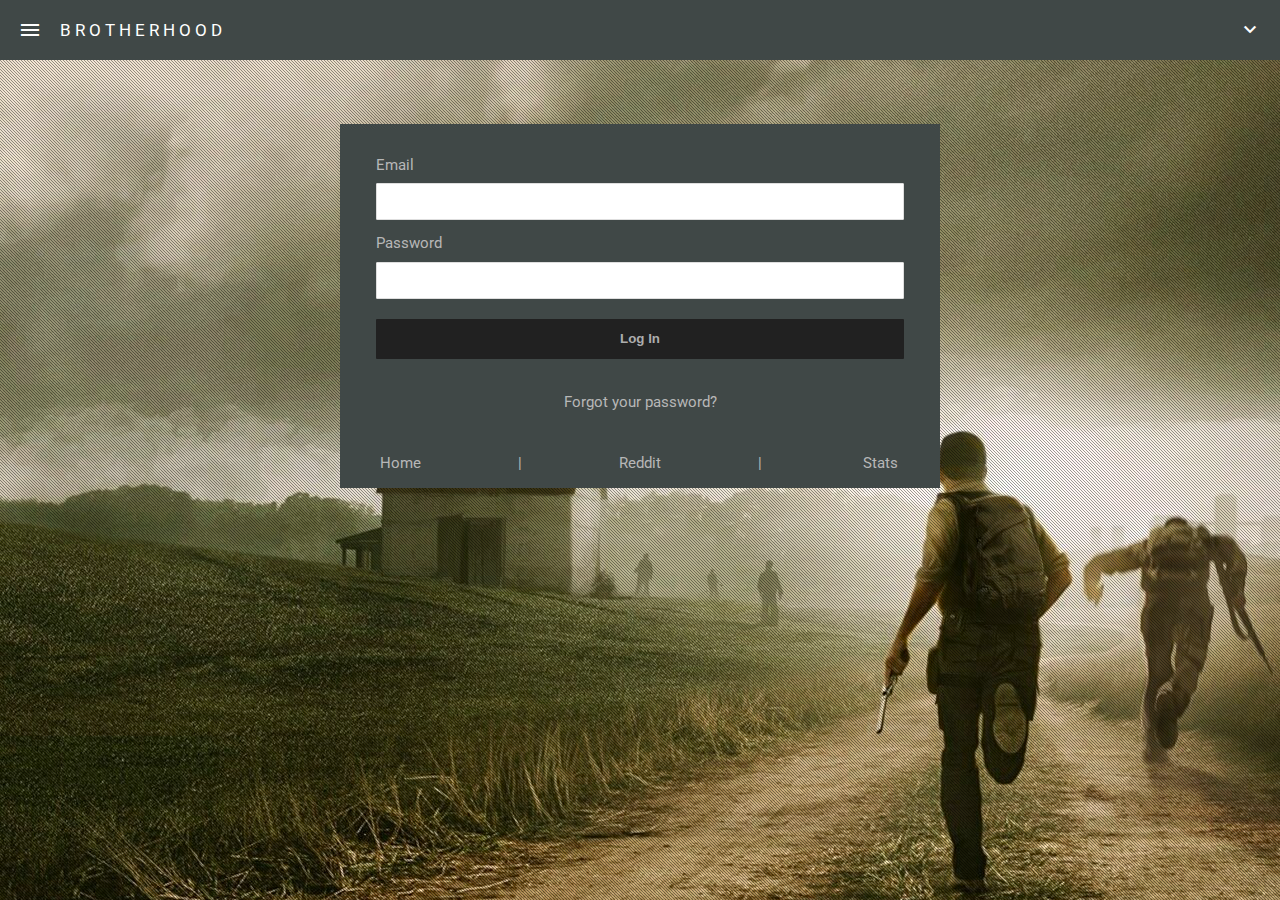
<file: Brotherhood Revised/login.html>
<!DOCTYPE HTML PUBLIC "-//W3C//DTD HTML 4.01//EN" "http://www.w3.org/TR/html4/strict.dtd">
<html>
<head>
    <title>Brotherhood Gaming</title>
    <meta http-equiv="Content-Type" content="text/html;charset=utf-8">
    <meta name="description" content="">
    <meta name="author" content="David">
    <!-- Viewport for Mobile Responsiveness -->
    <meta name="apple-mobile-web-app-capable" content="yes">
    <meta name="viewport" content="width=device-width, initial-scale=1.0, maximum-scale=1.0, user-scalable=no">
    <!-- Styles -->
    <link rel="stylesheet" type="text/css" href="css/style.css" media="all">
    <link rel="stylesheet" type="text/css" href="css/login.css" media="all">
    <link href="https://fonts.googleapis.com/css?family=Roboto:300,400" rel="stylesheet">
    <link href="https://fonts.googleapis.com/icon?family=Material+Icons" rel="stylesheet">
    <!-- Scripts -->
    <script src="js/jquery.min.js"></script>
    <script src="js/scripts.js"></script>
</head>
    <body id="body">
        <div class="indexHero">
            <!-- Main Navigation Menu -->
            <div class="navFixed"></div>
            <div class="navHeader clearFix">
                <i class="navIcon material-icons floatLeft" id="navMenu">menu</i>
                <h1 class="navTitle">Brotherhood</h1>
                <i class="navIcon material-icons floatRight" id="navSearch">keyboard_arrow_down</i>
            <!-- Submenu Navigation -->
                <div class="navHeaderMenu clearFix" id="navHeaderMenu" style="display:none;">
                    <p class="navHeaderOptions">
                        <a href="index.html#indexAbout">About</a>
                    </p>
                    <p class="navHeaderOptions">
                        <a href="index.html#indexStory">Story</a>
                    </p>
                    <p class="navHeaderOptions">
                        <a href="index.html#indexRoster">Roster</a>
                    </p>
                </div>
            <!-- End Submenu Navigation -->
            </div>

            <div class="loginHeader hide">
                <p>Log In</p>
            </div>

            <!-- Main section -->
            <div class="outerContainer">
                <div class="loginMain">
                    <div class="innerContainer">
                        <p class="inputHeader">Email</p>
                        <input>
                        <p class="inputHeader">Password</p>
                        <input>
                        <button class="loginButton">Log In</button>
                        <p id="forgotPassword">Forgot your password?</p>
                    </div>
                </div>

                <!-- Footer section -->
                <div class="loginFooter clearFix">
                    <p class="footerLink">
                        <a href="index.html">Home</a>
                    </p>
                    <p class="footerLink">|</p>
                    <p class="footerLink">
                        <a href="reddit.html">Reddit</a>
                    </p>
                    <p class="footerLink">|</p>
                    <p class="footerLink">
                        <a href="stats.php">Stats</a>
                    </p>
                </div>
            </div>

            <div class="overlay" id="overlay"></div>
            <!-- End Content -->

            <!-- Main Menu -->
            <div class="mainMenu shadow" id="mainMenu">
                <h3 class="menuTitle">
                    Menu
                    <i id="menuCloseButton" type="button" class="material-icons optbtn floatRight">clear</i>
                </h3>
                <a href="index.html">
                    <div id="aboutMenuButton" class="mainMenuButton">
                        <p>Home</p>
                    </div>
                </a>
                <a href="reddit.html">
                    <div id="aboutMenuButton" class="mainMenuButton">
                        <p>Reddit</p>
                    </div>
                </a>
                <a href="stats.php">
                    <div id="statsMenuButton" class="mainMenuButton">
                        <p>Statistics</p>
                    </div>
                </a>
                <div id="settingsMenuButton" class="mainMenuButton">
                    <p>Settings</p>
                </div>
                <p id="menuFooter" class="menuFooter">
                    Brotherhood Gaming (© <a href="#" target="_blank">2016</a>) is operated by <a href="#" target="_blank">fools</a>.
                    Design by <a href="#" target="_blank">Tourist and Goose</a>. Powered by
                    <a href="#" target="_blank">Hampsters.</a>
                </p>
            </div>
            <!-- End Main Menu -->

            <!-- Settings Menu -->
            <div class="settingsMenu shadow" id="settingsMenu">
                <h3 class="menuTitle">
                    Settings
                    <i id="settingsCloseButton" type="button" class="material-icons optbtn floatRight">keyboard_arrow_up</i>
                </h3>
                <a href="login.html">
                    <div id="loginMenuButton" class="mainMenuButton">
                        <p>Log In</p>
                    </div>
                </a>
                <div class="mainMenuButton">
                    <a href="https://www.youtube.com/watch?v=dQw4w9WgXcQ">
                        <p>Coming Soon!</p>
                    </a>
                </div>
            </div>
            <!-- End Settings Menu -->
        </div>
    </body>
</html>
</file>
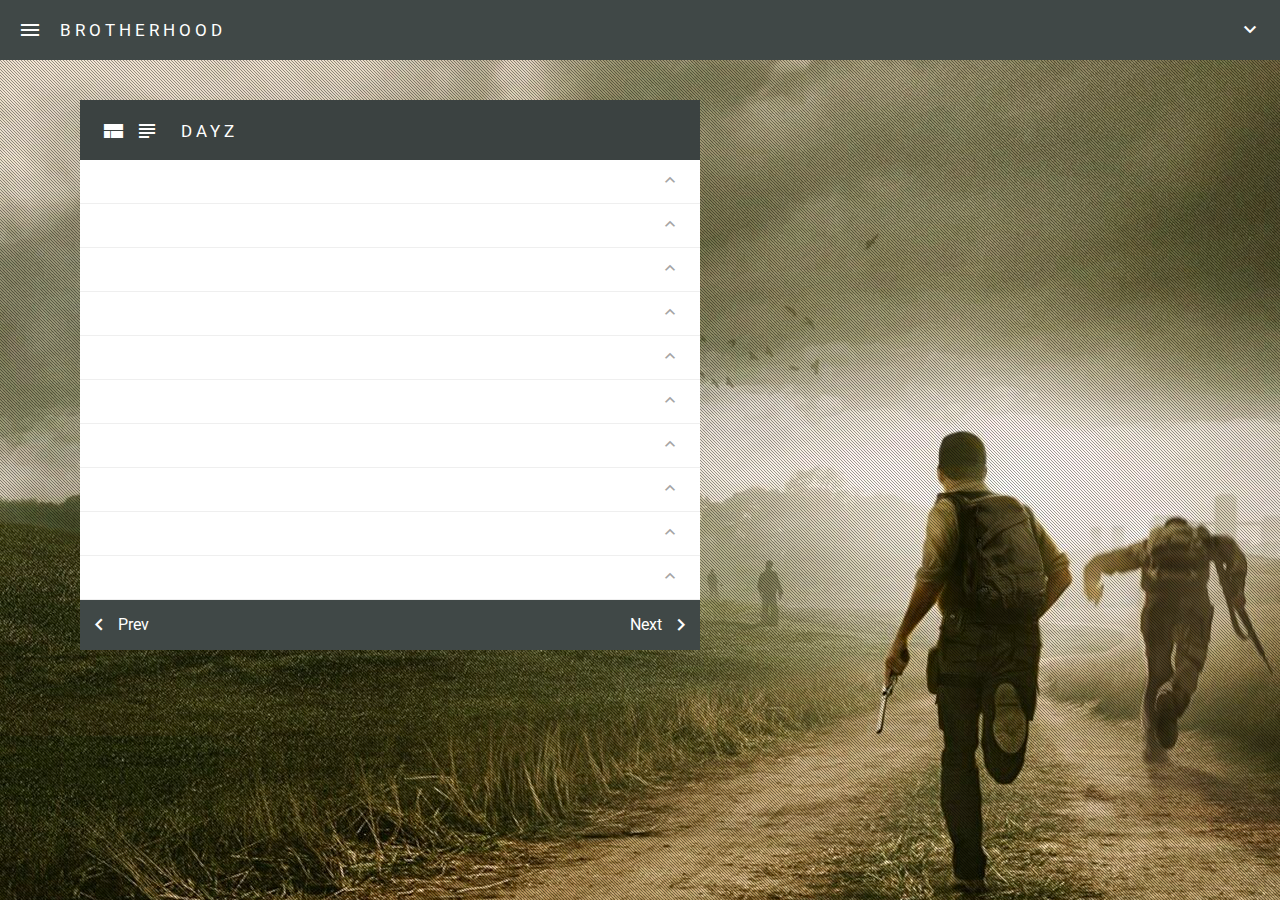
<file: Brotherhood Revised/reddit.html>
<!DOCTYPE HTML PUBLIC "-//W3C//DTD HTML 4.01//EN" "http://www.w3.org/TR/html4/strict.dtd">
<html>

<head>
    <title>Brotherhood Gaming</title>
    <meta http-equiv="Content-Type" content="text/html;charset=utf-8">
    <meta name="description" content="">
    <meta name="author" content="David">
    <!-- Viewport for Mobile Responsiveness -->
    <meta name="apple-mobile-web-app-capable" content="yes">
    <meta name="viewport" content="width=device-width, initial-scale=1.0, maximum-scale=1.0, user-scalable=no">
    <!-- Styles -->
    <link href="https://fonts.googleapis.com/css?family=Roboto:300,400" rel="stylesheet">
    <link href="https://fonts.googleapis.com/icon?family=Material+Icons" rel="stylesheet">
    <link rel="stylesheet" type="text/css" href="css/style.css" media="all">
    <link rel="stylesheet" type="text/css" href="css/reddit.css" media="all">
    <!-- Scripts -->
    <script src="js/jquery.min.js"></script>
    <script src="js/scripts.js"></script>
    <script src="js/moment.min.js"></script>
</head>
    <body id="body">
        <div class="indexHero">
            <!-- Main Navigation Menu -->
            <div class="navFixed"></div>
            <div class="navHeader clearFix">
                <i class="navIcon material-icons floatLeft" id="navMenu">menu</i>
                <h1 class="navTitle">Brotherhood</h1>
                <i class="navIcon material-icons floatRight" id="navSearch">keyboard_arrow_down</i>
                <!-- Submenu Navigation -->
                <div class="navHeaderMenu clearFix" id="navHeaderMenu" style="display:none;">
                    <p class="navHeaderOptions">
                        <a href="index.html#indexAbout">About</a>
                    </p>
                    <p class="navHeaderOptions">
                        <a href="index.html#indexStory">Story</a>
                    </p>
                    <p class="navHeaderOptions">
                        <a href="index.html#indexRoster">Roster</a>
                    </p>
                </div>
                <!-- End Submenu Navigation -->
            </div>

            <!-- Content -->
            <div class="container">
                <div class="main clearFix">
                    <!-- Primary Content -->

                    <!-- START Experimental Content -->
                    <div class="clearFix" id="redditMain">
                        <div class="redditContainer">
                            <div class="redditHeader">
                                <i class="redditControls material-icons floatLeft" id="expand">view_compact</i>
                                <i class="redditControls material-icons floatLeft" id="orderView">subject</i>
                                <p class="redditLabel">Dayz</p>
                                <i class="redditControls material-icons floatRight hide" id="redditRefresh">
                                    refresh
                                </i>
                            </div>
                            <div class="cardbox news nopad">
                                <div class="listrow nomargin">
                                    <div class="newsContainer clearFix">
                                        <div class="redditThumbnail clearfix"></div>
                                        <div class="articleHeader read clearfix">
                                            <div class="actionmenuHeader">
                                                <div class="userNameContainer"></div>
                                                <div class="redditFlair"></div>
                                                <div class="subRedditName"></div>
                                                <div class="redditDate"></div>
                                                <div class="redditScore">
                                                    <i class="redditUpvote material-icons">
                                                        keyboard_arrow_up
                                                    </i>
                                                </div>
                                            </div>
                                            <p class="redditTitle clearfix mediaTitle"></p>
                                            <div class="redditPost mediumtext"></div>
                                        </div>
                                    </div>
                                </div>
                                <div class="listrow nomargin">
                                    <div class="newsContainer clearFix">
                                        <div class="redditThumbnail clearfix"></div>
                                        <div class="articleHeader read clearfix">
                                            <div class="actionmenuHeader">
                                                <div class="userNameContainer"></div>
                                                <div class="redditFlair"></div>
                                                <div class="subRedditName"></div>
                                                <div class="redditDate"></div>
                                                <div class="redditScore">
                                                    <i class="redditUpvote material-icons">
                                                        keyboard_arrow_up
                                                    </i>
                                                </div>
                                            </div>
                                            <p class="redditTitle clearfix mediaTitle"></p>
                                            <div class="redditPost mediumtext"></div>
                                        </div>
                                    </div>
                                </div>
                                <div class="listrow nomargin">
                                    <div class="newsContainer clearFix">
                                        <div class="redditThumbnail clearfix"></div>
                                        <div class="articleHeader read clearfix">
                                            <div class="actionmenuHeader">
                                                <div class="userNameContainer"></div>
                                                <div class="redditFlair"></div>
                                                <div class="subRedditName"></div>
                                                <div class="redditDate"></div>
                                                <div class="redditScore">
                                                    <i class="redditUpvote material-icons">
                                                        keyboard_arrow_up
                                                    </i>
                                                </div>
                                            </div>
                                            <p class="redditTitle clearfix mediaTitle"></p>
                                            <div class="redditPost mediumtext"></div>
                                        </div>
                                    </div>
                                </div>
                                <div class="listrow nomargin">
                                    <div class="newsContainer clearFix">
                                        <div class="redditThumbnail clearfix"></div>
                                        <div class="articleHeader read clearfix">
                                            <div class="actionmenuHeader">
                                                <div class="userNameContainer"></div>
                                                <div class="redditFlair"></div>
                                                <div class="subRedditName"></div>
                                                <div class="redditDate"></div>
                                                <div class="redditScore">
                                                    <i class="redditUpvote material-icons">
                                                        keyboard_arrow_up
                                                    </i>
                                                </div>
                                            </div>
                                            <p class="redditTitle clearfix mediaTitle"></p>
                                            <div class="redditPost mediumtext"></div>
                                        </div>
                                    </div>
                                </div>
                                <div class="listrow nomargin">
                                    <div class="newsContainer clearFix">
                                        <div class="redditThumbnail clearfix"></div>
                                        <div class="articleHeader read clearfix">
                                            <div class="actionmenuHeader">
                                                <div class="userNameContainer"></div>
                                                <div class="redditFlair"></div>
                                                <div class="subRedditName"></div>
                                                <div class="redditDate"></div>
                                                <div class="redditScore">
                                                    <i class="redditUpvote material-icons">
                                                        keyboard_arrow_up
                                                    </i>
                                                </div>
                                            </div>
                                            <p class="redditTitle clearfix mediaTitle"></p>
                                            <div class="redditPost mediumtext"></div>
                                        </div>
                                    </div>
                                </div>
                                <div class="listrow nomargin">
                                    <div class="newsContainer clearFix">
                                        <div class="redditThumbnail clearfix"></div>
                                        <div class="articleHeader read clearfix">
                                            <div class="actionmenuHeader">
                                                <div class="userNameContainer"></div>
                                                <div class="redditFlair"></div>
                                                <div class="subRedditName"></div>
                                                <div class="redditDate"></div>
                                                <div class="redditScore">
                                                    <i class="redditUpvote material-icons">
                                                        keyboard_arrow_up
                                                    </i>
                                                </div>
                                            </div>
                                            <p class="redditTitle clearfix mediaTitle"></p>
                                            <div class="redditPost mediumtext"></div>
                                        </div>
                                    </div>
                                </div>
                                <div class="listrow nomargin">
                                    <div class="newsContainer clearFix">
                                        <div class="redditThumbnail clearfix"></div>
                                        <div class="articleHeader read clearfix">
                                            <div class="actionmenuHeader">
                                                <div class="userNameContainer"></div>
                                                <div class="redditFlair"></div>
                                                <div class="subRedditName"></div>
                                                <div class="redditDate"></div>
                                                <div class="redditScore">
                                                    <i class="redditUpvote material-icons">
                                                        keyboard_arrow_up
                                                    </i>
                                                </div>
                                            </div>
                                            <p class="redditTitle clearfix mediaTitle"></p>
                                            <div class="redditPost mediumtext"></div>
                                        </div>
                                    </div>
                                </div>
                                <div class="listrow nomargin">
                                    <div class="newsContainer clearFix">
                                        <div class="redditThumbnail clearfix"></div>
                                        <div class="articleHeader read clearfix">
                                            <div class="actionmenuHeader">
                                                <div class="userNameContainer"></div>
                                                <div class="redditFlair"></div>
                                                <div class="subRedditName"></div>
                                                <div class="redditDate"></div>
                                                <div class="redditScore">
                                                    <i class="redditUpvote material-icons">
                                                        keyboard_arrow_up
                                                    </i>
                                                </div>
                                            </div>
                                            <p class="redditTitle clearfix mediaTitle"></p>
                                            <div class="redditPost mediumtext"></div>
                                        </div>
                                    </div>
                                </div>
                                <div class="listrow nomargin">
                                    <div class="newsContainer clearFix">
                                        <div class="redditThumbnail clearfix"></div>
                                        <div class="articleHeader read clearfix">
                                            <div class="actionmenuHeader">
                                                <div class="userNameContainer"></div>
                                                <div class="redditFlair"></div>
                                                <div class="subRedditName"></div>
                                                <div class="redditDate"></div>
                                                <div class="redditScore">
                                                    <i class="redditUpvote material-icons">
                                                        keyboard_arrow_up
                                                    </i>
                                                </div>
                                            </div>
                                            <p class="redditTitle clearfix mediaTitle"></p>
                                            <div class="redditPost mediumtext"></div>
                                        </div>
                                    </div>
                                </div>
                                <div class="listrow nomargin">
                                    <div class="newsContainer clearFix">
                                        <div class="redditThumbnail clearfix"></div>
                                        <div class="articleHeader read clearfix">
                                            <div class="actionmenuHeader">
                                                <div class="userNameContainer"></div>
                                                <div class="redditFlair"></div>
                                                <div class="subRedditName"></div>
                                                <div class="redditDate"></div>
                                                <div class="redditScore">
                                                    <i class="redditUpvote material-icons">
                                                        keyboard_arrow_up
                                                    </i>
                                                </div>
                                            </div>
                                            <p class="redditTitle clearfix mediaTitle"></p>
                                            <div class="redditPost mediumtext"></div>
                                        </div>
                                    </div>
                                </div>
                                <div class="redditFooter" style="border-bottom:0;">
                                    <div class="sectionScroll">
                                        <div class="pages floatLeft">
                                            <i class="material-icons pageButton floatLeft white">keyboard_arrow_left</i>
                                            <p class="floatLeft white" style="line-height: 50px;">Prev</p>
                                        </div>
                                        <div class="pages floatRight">
                                            <i class="material-icons pageButton floatRight white">keyboard_arrow_right</i>
                                            <p class="floatRight white" style="line-height: 50px;">Next</p>
                                        </div>
                                    </div>
                                </div>
                            </div>
                        </div>
                    </div>
                    <!-- END Experimental Content -->
                    <div id="sideContent" class="hide">
                        <div class="section clearFix">
                            <p class="sectionTitle white floatLeft">About Brotherhood Gaming</p>
                        </div>
                        <div class="section clearFix">
                            <div class="gameSection">DayZ</div>
                            <div class="gameSection">Arma</div>
                            <div class="gameSection">Squad</div>
                        </div>
                    </div>


                </div>
            </div>

            <div class="overlay" id="overlay"></div>
            <!-- End Content -->

            <!-- Main Menu -->
            <div class="mainMenu shadow" id="mainMenu">
                <h3 class="menuTitle">
                    Menu
                    <i id="menuCloseButton" type="button" class="material-icons optbtn floatRight">clear</i>
                </h3>
                <a href="index.html">
                    <div id="aboutMenuButton" class="mainMenuButton">
                        <p>Home</p>
                    </div>
                </a>
                <a href="reddit.html">
                    <div id="aboutMenuButton" class="mainMenuButton">
                        <p>Reddit</p>
                    </div>
                </a>
                <a href="stats.php">
                    <div id="statsMenuButton" class="mainMenuButton">
                        <p>Statistics</p>
                    </div>
                </a>
                <div id="settingsMenuButton" class="mainMenuButton">
                    <p>Settings</p>
                </div>
                <p id="menuFooter" class="menuFooter">
                    Brotherhood Gaming (© <a href="#" target="_blank">2016</a>) is operated by <a href="#" target="_blank">fools</a>.
                    Design by <a href="#" target="_blank">Tourist and Goose</a>. Powered by
                    <a href="#" target="_blank">Hampsters.</a>
                </p>
            </div>
            <!-- End Main Menu -->

            <!-- Settings Menu -->
            <div class="settingsMenu shadow" id="settingsMenu">
                <h3 class="menuTitle">
                    Settings
                    <i id="settingsCloseButton" type="button" class="material-icons optbtn floatRight">keyboard_arrow_up</i>
                </h3>
                <a href="login.html">
                    <div id="loginMenuButton" class="mainMenuButton">
                        <p>Log In</p>
                    </div>
                </a>
                <div class="mainMenuButton">
                    <a href="https://www.youtube.com/watch?v=dQw4w9WgXcQ">
                        <p>Coming Soon!</p>
                    </a>
                </div>
            </div>
            <!-- End Settings Menu -->
        </div>

        <script>
        // Expand Images and Switch to Card View
            $("#expand").click(function () {
                $(".redditImage.active, .redditImage.hide").toggleClass('active hide');
                $(".articleHeader").toggleClass('read');
                $(".newsContainer").toggleClass('read');
                $("#expand").toggleClass('selected');
            });
            $("#orderView").click(function () {
                $(".cardbox.news").toggleClass("nopad");
                $(".listrow").toggleClass("nomargin");
                $("#orderView").toggleClass("selected");
            });
        // Collapse Reddit Section on click
            $("#redditRefresh").on("click",function(){
                $("#redditRefresh").toggleClass('rotate');
                $(this).parent().parent().find(".cardbox").slideToggle("fast");
            });

        // Get JSON data for Dayz Subreddit
                $.getJSON(
                        'https://www.reddit.com/r/dayz.json',
                        function foo(data) {
                            $(".listrow").each(function (i) {
                                $(this).attr('id', "news" + (i + 1));
                            });
                            $.each(
                                    // iterate over 10 children, starting at the 0th index
                                    data.data.children.slice(0, 11),
                                    function (i, post) {
                                        //Load reddit title in correct div//
                                        $('#news' + i + ' .redditTitle').append(
                                                $('<a>')
                                                        .attr('href', 'https://m.reddit.com' + post.data.permalink)
                                                        .text(post.data.title)
                                        );

                                        //Load reddit Score (net UP - DOWN)//
                                        $('#news' + i + ' .redditScore').prepend(
                                                $('<p>')
                                                        .attr('class', 'redditUpvoteScore')
                                                        .text(post.data.score)
                                        );

                                        //Load reddit post-text in HTML format//
                                        $('#news' + i + ' .redditPost').append(
                                                $('<p>')
                                                        .text(post.data.selftext_html)
                                        );

                                        //Load sub-reddit name in HTML format//
                                        /*$('#news' + i + ' .subRedditName').append(
                                         $('<p>')
                                         .attr('class', 'subRedditFormat')
                                         .text('r/' + post.data.subreddit)
                                         );*/

                                        //Load post thumbnail URL into an <a> tag wrapping the image//
                                        $('#news' + i + ' .redditThumbnail').append(
                                                $('<a>')
                                                        .attr('href', post.data.url)
                                                        .attr('class', 'thumbURL')
                                        );

                                        //Load actual thumbnail into the <a> wrapper tag with the thumbURL class//
                                        $('#news' + i + ' .thumbURL').append(
                                                $('<img>')
                                                        .attr('src', post.data.thumbnail)
                                                        .attr('class', "redditImage hide")
                                        );

                                        //Load reddit Username and URL into container DIV//
                                        $('#news' + i + ' .userNameContainer').append(
                                                $('<a>')
                                                        .attr('class', 'redditUserName')
                                                        .attr('href', 'https://m.reddit.com/user/' + post.data.author)
                                                        .text(post.data.author)
                                        );

                                        // Convert post creation time to local time//
                                        var utcSeconds = post.data.created_utc;
                                        var d = new Date(0);
                                        // The 0 is the key, which sets the date to the epoch
                                        d.setUTCSeconds(utcSeconds);

                                        //Use Moment.js to calculate relative date and append to DIV//
                                        $('#news' + i + ' .redditDate').append(
                                                moment(d).fromNow()
                                        );

                                        //Decodes HTML into correct format by replacing unescaped characters//
                                        $('.redditPost').each(function () {
                                            var $this = $(this);
                                            var t = $this.text();
                                            $this.html(t.replace('&lt', '<').replace('&gt', '>'));
                                            $this.html(t.replace('null', '').replace('null', ''));
                                        });

                                        //Checks for "self" tagged images and replaces with placeholder image//
                                        function changeSourceAll() {
                                            var images = document.getElementsByTagName('img');
                                            for (var i = 0; i < images.length; i++) {
                                                if (images[i].src.indexOf('self') !== -1) {
                                                    images[i].src = images[i].src.replace("self", "css/images/default.jpg");
                                                }
                                            }
                                            for (var i = 0; i < images.length; i++) {
                                                if (images[i].src.indexOf('default') !== -1) {
                                                    images[i].src = images[i].src.replace("self", "css/images/default.jpg");
                                                }
                                            }
                                            for (var i = 0; i < images.length; i++) {
                                                if (images[i].src.indexOf('https://www.brotherhoodgaming.net/default') !== -1) {
                                                    images[i].src = images[i].src.replace("https://www.brotherhoodgaming.net/default", "css/images/default.jpg");
                                                }
                                            }
                                        }

                                        changeSourceAll();
                                    }
                            )
                        }
                )
        </script>
    </body>
</html>
</file>
<file: Brotherhood Revised/css/style.css>
/* Created by David on 9.19.16 */

/*------ Body and Default Elements ------*/
body {
    background-color: white;
    color: #757575;
    font-family: 'Roboto', sans-serif;
    font-weight:400;
    line-height: 1.75;
    min-height:100vh;
    overflow-x:hidden;
    margin:0;
}
.indexHero {
    background: url(../css/images/assets/overlay2.png) repeat left top, url(../css/images/brotherhoodSmall.jpg);
    background-attachment: fixed;
    min-height: 100vh;
}

.indexHero:after {
    height: 100%;
    width: 100%;
    z-index: -1;
    top: 0px;
    position: fixed;
    background: transparent url(../css/images/assets/overlay2.png) repeat left top;
}
::-webkit-scrollbar {
    display: none;
}
input {
    color: #757575;
    border: 1px solid #dedede;
    border-radius:1px;
    height: 35px;
    width: calc(100% - 22px);
    padding: 0 10px;
}
a {
    color: inherit;
    text-decoration: none;
    display: inline;
}
a:hover {
    color:dimgray;
    transition:all .1s ease-in-out;
}
.col1 {
    padding-right: 2em;
}

.btn {
    background-color: #717F7E;
    color: white;
    border: none;
    padding: 10px 20px;
    margin: 20px 10px 0 0;
    text-transform: uppercase;
    font-weight: bold;
}
.btn-s {
    color: #ffffff;
    background-color: #717f7e;
    width: calc(50% - 10px);
    min-height: 50px;
    padding: 10px 15px;
    float: left;
    border: none;
    margin: 5px;
    text-transform: uppercase;
    font-weight: bold;
}

.optbtn {
    line-height: calc(50px - 30px)!important;
    text-align: center;
    cursor: pointer;
}
.optbtn.menuButton {
    color: white;
    background-color: #404847;
    border: none;
    margin: 8px 0px;
}
.optbtn.menuButton:hover {
    background-color: #505050;
    transition: all .15s ease-in-out;
}

.smallbtn {
    background-color: #00897b;
    color: white;
    padding: 2px 12px;
    border: none;
    margin: 0;
}

.tdebug {
    border: 1px solid #ccc;
}

/*------ Reusable Body CSS ------*/
.floatLeft {
    float:left;
}
.floatRight {
    float:right;
}
.alignLeft {
    text-align:left;
}
.alignRight {
    text-align:right;
}
.hideOverFlow {
    overflow:hidden;
}
.clearFix:after {
    content: "\0020";
    visibility: hidden;
    display: block;
    height: 0px;
    clear: both;
}
.light {
    font-weight:300;
}
p {
    margin: 0;
}
.white {
    margin:0;
    color:white;
}
.shadow {
    box-shadow:0 1px 3px rgba(0,0,0,0.12), 0 1px 2px rgba(0,0,0,0.24);
}
.padding {
    padding:20px;
}
.hide {
    display:none;
}
.rotate {
    -ms-transform: rotate(180deg); /* IE 9 */
    -webkit-transform: rotate(180deg); /* Chrome, Safari, Opera */
    transform: rotate(180deg);
    transition: all .15s ease-in-out;
}
/*------ Navigation Header and Content ------*/
.navFixed {
    height:60px;
}
.navHeader {
    margin: 0;
    background-color: #404847;
    border: 0;
    color: #fff;
    min-width: 320px;
    /*box-shadow: 0 1px 3px rgba(0,0,0,0.12), 0 1px 2px rgba(0,0,0,0.24);*/
    right: 0;
    top: 0;
    width: 100%;
    z-index: 3;
    position: fixed;
}
.navHeaderMenu {
    width: 100%;
    height: 50px;
    margin-top: 60px;
    background-color: #3b4241;
}
.navHeaderOptions {
    padding: 0 20px;
    width: calc(33.33% - 40px);
    float: left;
    line-height: 50px;
    text-align: center;
}
.navTitle {
    margin: 0;
    line-height: 60px;
    float: left;
    font-size: 17px;
    text-transform: uppercase;
    letter-spacing: 4px;
    font-weight: 400;
}
.navIcon {
    font-size: 1.5em;
    padding: 18px;
    cursor:pointer;
}
.main {
    padding: 40px 80px;
}
.overlay {
    height: 100vh;
    width: 100vw;
    top: 0;
    position: fixed;
    background-color: rgba(0,0,0,0.75);
    opacity: 0;
    z-index:3;
    visibility: hidden;  
    transition: all .25s ease-in-out;
}
.overlay.active {
    opacity:1;
    visibility: visible;
}

/*------ Section and HTML Structure ------*/
.section {
    width: calc(70% - 40px);
    background-color: rgba(59,66,65,.75);
    cursor:default;
    padding: 20px;
    margin: 0 auto;
}
.sectionTitle {
    margin: 0;
    padding: 10px 10px 0 0;;
    font-size: 20px;
    line-height: calc(50px - 30px);
    text-transform: uppercase;
    letter-spacing: 2px;
    font-weight: 400;
    text-align:left;
}
.sectionSubTitle {
    color: #d1d1d1;
    font-size: 14px;
    letter-spacing: .5px;
    text-align:left;
    font-weight:300;
}
.aboutText {
    width: calc(100% - 500px);
    font-size: 15px;
    font-weight: 300;
    letter-spacing: 1px;
    line-height: 35px;
    color: #d2d2d2;
}
.aboutSectionHero {
    height: 215px;
    width: 400px;
    margin: 0 20px 20px 20px;
    padding: 10px;
    background-image: url(https://pbs.twimg.com/media/COd0JPhWsAUH3px.jpg);
    background-size: cover;
}
.indexSectionHero {
    height:0px;
    margin: 0 20px 20px 20px;
    padding: 10px;
    background-size: cover;
    visibility:hidden;
}
#indexAboutHero {
    background-image: url(images/bg1.jpg);
    background-position-y: -4em;
}
#indexMediaHero {
    background-image: url(images/bg2.jpg);
    background-position-y: -4em;
}
#indexRosterHero {
    background-image: url(images/bg3.jpg);
    background-position-y: -4em;
}
#indexGamesHero {
    background-image: url(images/bg3.jpg);
    background-position-y: -4em;
}
.mediaGallery {
    width: calc(25% - 20px);
    min-width: 200px;
    height: auto;
    float: left;
    padding: 0 10px 20px 10px;
}
.rosterSectionHero {
    width: calc(25% - 23px);
    padding: 10px;
    height: auto;
    max-height: 300px;
}
#gamesSection {
    margin-top:20px;
}
#mediaSection {
    margin-top:20px;
}
#rosterSection {
    margin-top: 20px;
}
.results {
    padding: 0 20px 20px 20px;
}
.resultsText {
    padding: 6px 15px;
    margin-bottom: 10px;
    background-color: white;
    color:#5a5a5a;
    transition:all .1s ease-in-out;
}

/*------ Main Menu and Navigation ------*/

/*-- Main menu slides in from left when opened. When "Settings" is clicked the main menu pushes up. --*/
/*-- Active indicates a left/right motion and Push indicates an upward/downward motion              --*/
.mainMenu {
    height: 100%;
    width: 16%;
    min-width: 285px;
    top: 0;
    padding: 10px;
    background-color: white;
    position: fixed;
    transform: translate3d(-2000px,0,0);
    transition: all .35s ease-in-out;
    z-index: 3;
}
.mainMenu.active {
    transform:translate3d(0,0,0);
}
.mainMenu.active.push {
    transform:translate3d(0,-100%,0);
}
.settingsMenu {
    height: 100%;
    width: 16%;
    min-width: 285px;
    top: 0;
    padding: 10px;
    background-color: white;
    position: fixed;
    transform: translate3d(-2000px,100%,0);
    transition: all .35s ease-in-out;
    z-index: 3;
}
.settingsMenu.active {
    transform:translate3d(0,100%,0);
}
.settingsMenu.active.push {
    transform:translate3d(0,0,0);
}
.menuTitle {
    margin: 0;
    padding: 10px 10px 20px 10px;
    margin-bottom: 20px;
    font-size: 22px;
    line-height: calc(50px - 30px);
    text-transform: uppercase;
    letter-spacing: 4px;
    font-weight: 400;
}

.mainMenuButton {
    padding: 15px 10px;
    background-color:#fbfbfb;
    font-size: 18px;
    text-align:center;
    cursor: pointer;
    overflow: hidden;
}
.mainMenuButton:hover {
    color: #495453;
}
.mainMenuButton.active {
    background-color: #404847;
    padding-left:25px;
    color: white;
}
.splitMenuButton {
    padding: 15px 10px;
    width: calc(50% - 28px);
    float: left;
    margin: .75em 0;
    background-color: #fbfbfb;
    font-size: 18px;
    text-align:center;
    cursor: pointer;
    overflow: hidden;
}
.splitMenuButton:hover {
    color: #495453;
}
.splitMenuButton.active {
    background-color: #404847;
    padding-left:25px;
    color: white;
}
.menuFooter {
    margin: 0;
    padding: 25px 10px;
    position: absolute;
    bottom: 1em;
    font-size:13px;
}

/* Login footer stole and used on index as well */
.loginFooter {
    margin: 0;
    text-align: center;
    font-size: 15px;
    padding: 5px 0;
    height: 40px;
    line-height: 40px;
    color: #b7b7b7;
    background-color: #404847;
}
.footerLink {
    width:20%;
    float:left;
}


/* Mobile Responsive Media Queries */

@media (max-width: 1400px) {
    .aboutSectionHero {
        width:calc(100% - 60px);
    }
    .aboutText {
        width: calc(100% - 20px);
    }
    .indexSectionHero {
        width:calc(100% - 60px);
        height:75px;
        display:block;
        visibility:visible;
    }
    #indexAboutHero {
        display:none;
    }
    #indexMediaContent {
        display:none;
    }
    #indexRosterContent {
        display:none;
    }
    #indexGamesContent {
        display:none;
    }
    .sectionTitle {
        font-size: 18px;
    }
    .indexSection.card {
        margin:20px 15px 20px 15px;
        box-shadow: 0 1px 3px rgba(0,0,0,0.12), 0 1px 2px rgba(0,0,0,0.24);
    }

}
@media (max-width: 769px) {
    .main {
        padding:0;
    }
    .indexHero {
        background: url(../css/images/assets/overlay2.png) repeat left top, #2b2d2d;
    }
    .section {
        width: auto;
        padding:10px 20px;
    }
    .rosterSectionHero {
        width: calc(50% - 22px);
        max-height: calc(165px - 20px);
    }
    .aboutSectionHero {
        width: calc(100% - 20px);
        margin: 0 0 20px 0;
    }
    .indexSectionHero {
        width: calc(100% - 20px);
        height:75px;
        margin: 0 0 20px 0;
    }
    .aboutText {
        width: auto;
        line-height: 22px;
    }
    #aboutPara1 {
        padding-bottom: 15px;
    }
    #aboutPara2 {
        display:none;
    }
    .loginFooter {
        margin: 2em 1em 0 1em;
        background-color:transparent;
    }
}
</file>
<file: Brotherhood Revised/css/login.css>
/* Login setup for desktop environments */
.loginHeader {
    margin: 2em 2em 1em 2em;
    text-align: center;
    font-size: 18px;
}
.loginMain {
    margin: 0;
    background-color: #404847;
    text-align: center;
    font-size: 18px;
}
.outerContainer {
    margin: 4em auto 0 auto;
    max-width: 600px;
}
.innerContainer {
    padding:1em 2em;
}
.inputHeader {
    padding: 10px 0 5px 0;
    color: #b7b7b7;
    text-align:left;
    font-size: 15px;
}
.loginButton {
    width: 100%;
    height: 40px;
    margin: 20px 0;
    border: 0;
    border-radius: 1px;
    color: #adadad;
    background-color: #212121;
    font-weight: 600;
}
.loginButton:hover {
    background-color:#757575;
    transition:.2s ease-in-out;
}
#forgotPassword {
    padding: 10px 0 5px 0;
    color: #b7b7b7;
    font-size: 15px;
}
.loginFooter {
    margin: 0;
    text-align: center;
    font-size: 15px;
    padding: 5px 0;
    height: 40px;
    line-height: 40px;
    color: #b7b7b7;
    background-color: #404847;
}
.footerLink {
    width:20%;
    float:left;
}
/* Mobile Responsive Media Queries */
@media (max-width: 769px) {
    #redditMain {
        width:100%;
    }
    .outerContainer {
        margin:0 auto;
    }
    .loginFooter {
        margin: 2em 1em 0 1em;
        background-color:transparent;
    }
}
</file>
<file: Brotherhood Revised/css/reddit.css>
/* Created by David on 9.19.16 */


/* Reddit Page Layout and Content Structure */
.redditHeader {
    height: calc(60px - 2em);
    width: calc(100% - 2em);
    line-height:15px;
    background-color:#3b4241;
    max-width: calc(1000px - 2em);
    margin: 0em auto;
    padding: 1em;
}
.redditControls {
    color: white;
    line-height: 30px!important;
    cursor: pointer;
    margin: 0 5px;
}
.redditControls.selected {
    color: #b7b7b7;
}
#redditMain {
    min-width: calc(50% + 60px);
    float: left;
}
.cardbox {
    padding:0;
    max-width: 1000px;
    margin: 0 auto;
}
.cardbox.news {
    padding:10px 0;
}
.cardbox.news.nopad {
    padding:0;
}
.listrow {
    height: 100%;
    background-color: #ffffff;
    transition: all .05s ease-in-out;
    border-bottom: 1px solid #efefef;
    margin: 0 12px 12px 12px;
}
.listrow:hover {
    background-color:#f9f9f9;
}
.nomargin {
    margin: 0!important;
    border-radius: 0!important;
    transition:all .1s ease-in-out;
}
.newsContainer {
    height: auto;
    padding: 10px 18px;
    min-height:0px;
}
.newsContainer.read {
    padding: 10px 16px;
}
.redditThumbnail {
    float:left;
}
.redditLabel {
    line-height: 30px;
    color: white;
    margin: 0 1em 0 1em;
    float: left;
    font-size: 17px;
    text-transform: uppercase;
    letter-spacing: 4px;
    font-weight: 400;
}
.articleHeader {
    width: calc(100% - 74px);
    margin-left: 74px;
    height: auto;
}
.articleHeader.read {
    margin-left:0;
    width:100%;
}
.actionmenuHeader {
    width: 100%;
    height: 20px;
    line-height: 20px;
    margin-bottom: 3px;
    float: left;
}
.redditFlair {
    transform: translateY(-1em) translateX(10em);
    position: absolute;
    color:#25b79f!important;
    font-size:13px;
    font-weight:400!important;
}
.redditDate{
    font-size: 12px;
    line-height: 20px;
    margin-left:6px;
    color: #A5A4A4;
    white-space: nowrap;
    overflow: hidden;
    float: left;
}
.redditDownvote {
    float:left;
}
.redditUpvote {
    color:#a5a4a4;
    font-size: 20px!important;
    float:left;
}
.redditScore {
    float: right;
    line-height: 20px;
    padding-right: 2px;
    font-size: 12px;
}
.redditUpvoteScore {
    margin: 0;
    float: left;
}
.redditUserName {
    color:#a77f1b;
    font-size:14px;
}
.redditUserName::after {
    content: "•";
    font-size: 1.25em;
    color: rgb(165, 164, 164);
    vertical-align: middle;
    display: inline-block;
    position: relative;
    top: -1px;
    margin: 0px 0px 0px 6px;
}
.userNameContainer {
    float:left;
}
.mediaTitle {
    max-width: 96%;
    float: left;
    color: #656565;
    margin: 0 0 3px 0;
    text-overflow: ellipsis;
    letter-spacing: 1px;
    overflow: hidden;
    display: -webkit-box;
    -webkit-line-clamp: 2;
    -webkit-box-orient: vertical;
    line-height: 18px;
    font-size:14px;
}
.redditPost {
    width:95%;
    color:#757575;
    text-overflow: ellipsis;
    overflow: hidden;
    display: -webkit-box;
    -webkit-line-clamp: 2;
    -webkit-box-orient: vertical;
    font-size:13px!important;
    line-height: 1.4;
    margin: 3px 0 0 0;
    height: auto;
    transition:all .15s ease-in-out;
}
.redditImage.active {
    height: 65px!important;
    width: 65px!important;
    transition: all 1s ease-in-out;
    transform: translateX(0);
}
.redditImage {
    height: 0;
    width: 0;
    transition: all .5s ease-in-out;
    transform: translateX(-500px);
}
.sectionScroll {
    width:100%;
    background-color:#404847;
}
.pageButton {
    line-height: 50px;
    position: relative;
    padding: 0 .3em;
    line-height:50px;
    transition: all 0.4s ease-in-out;
}
.pages {
    width:50%;
}
.redditFooter {
    width: 100%;
    max-width: 1000px;
    height: 50px;
    margin: 0 auto;
    display: flex;
    box-shadow: none;
}

/* Side content next to reddit page */
#sideContent {
    width: calc(50% - 80px);
    padding: 0 0 0 20px;
    float: left;
}

/* Mobile Responsive Media Queries */
@media (max-width: 769px) {
    #redditMain {
        width:100%;
    }
    .redditHeader {
        height: calc(50px - 1em);
        width: calc(100% - 1em);
        max-width: calc(1000px - 1em);
        padding: .5em;
    }
    #sideContent {
        width: auto;
        padding: 0;
    }
}
</file>
